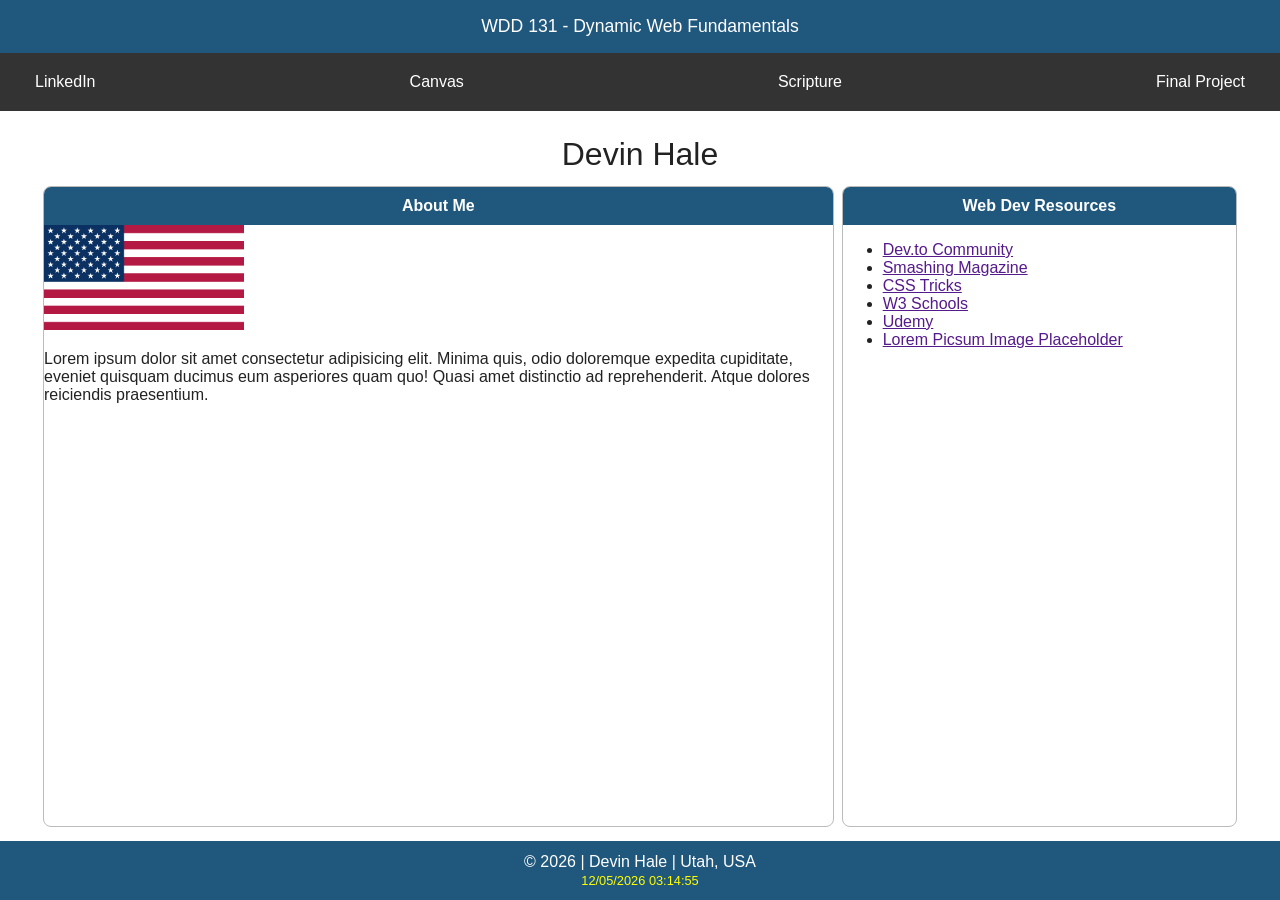
<file: index.html>
<!DOCTYPE html>
<html lang="en">

<head>
    <meta charset="UTF-8">
    <meta name="viewport" content="width=device-width, initial-scale=1.0">
    <meta name="Description" content="Index page to be used for various assignments throughout the WDD 131 course.">
    <meta name="author" content="Devin Hale">
    <link rel="stylesheet" href="styles/base.css">
    <title>WDD 131 - Dynamic Web Fundamentals - Devin Hale</title>
    <script src="scripts/getdates.js" defer></script>
</head>

<body>
    <header>
        <span id="course-title">WDD 131 - Dynamic Web Fundamentals</span>
        <nav>
            <ul>
                <li><a href="https://www.linkedin.com">LinkedIn</a></li>
                <li><a href="https://byupw.instructure.com/">Canvas</a></li>
                <li><a
                        href="https://www.churchofjesuschrist.org/study/scriptures/dc-testament/dc/121?lang=eng&id=p7-p8#p7">Scripture</a>
                </li>
                <li><a href="#">Final Project</a></li>
            </ul>
        </nav>
    </header>
    <main>
        <h1>Devin Hale</h1>
        <section class="card">
            <header>About Me</header>
            <img src="images/united-states-flag.jpg" alt="Flag of United States">
            <p>Lorem ipsum dolor sit amet consectetur adipisicing elit. Minima quis, odio doloremque expedita
                cupiditate, eveniet quisquam ducimus eum asperiores quam quo! Quasi amet distinctio ad reprehenderit.
                Atque dolores reiciendis praesentium.</p>
        </section>
        <section class="card">
            <header>Web Dev Resources</header>
            <ul>
                <li><a href="">Dev.to Community</a></li>
                <li><a href="">Smashing Magazine</a></li>
                <li><a href="">CSS Tricks</a></li>
                <li><a href="">W3 Schools</a></li>
                <li><a href="">Udemy</a></li>
                <li><a href="">Lorem Picsum Image Placeholder</a></li>
            </ul>
        </section>
    </main>
    <footer>
        <p>&copy; <span id="currentyear"></span> | Devin Hale | Utah, USA</p>
        <p id="lastModified"></p>
    </footer>
</body>

</html>
</file>
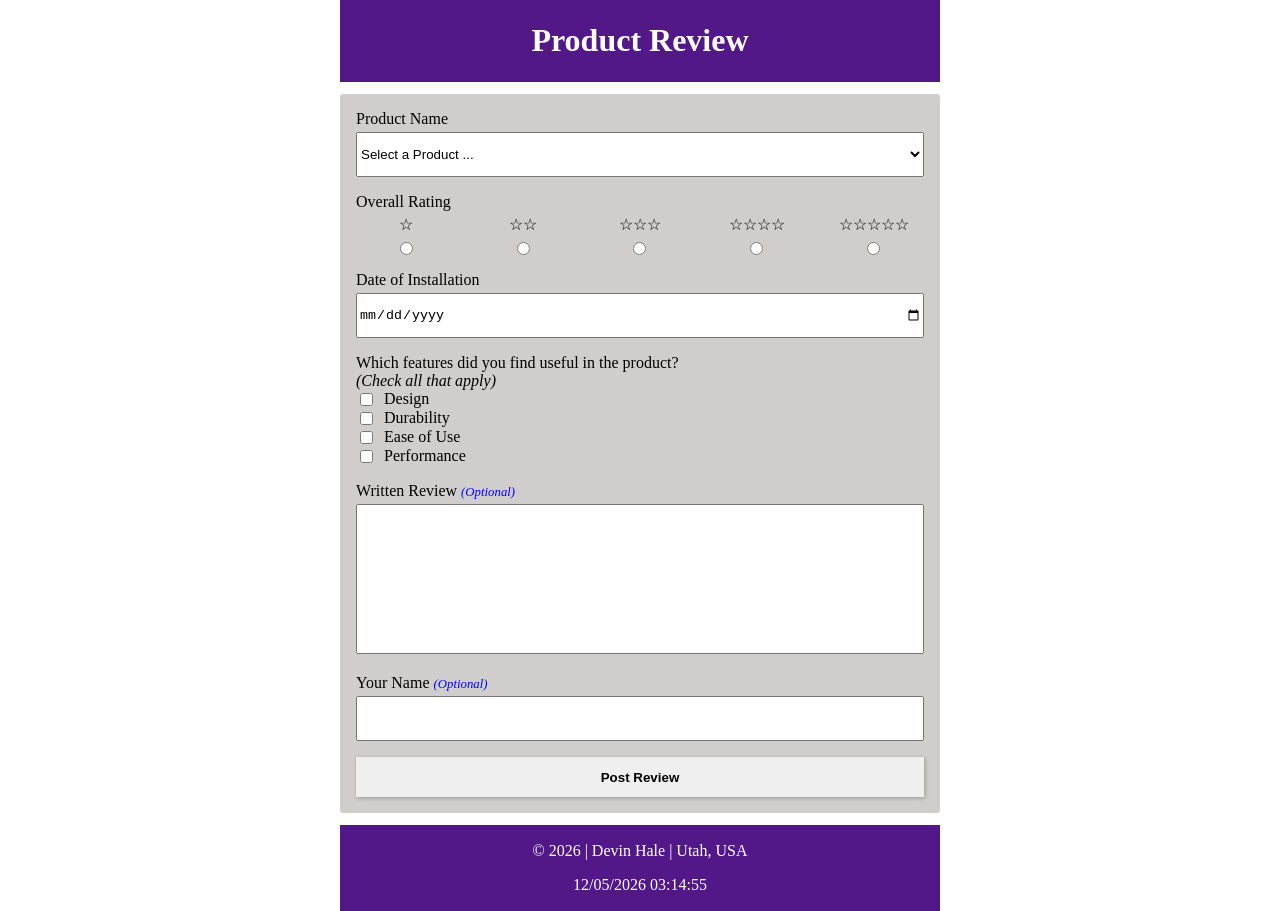
<file: form.html>
<!DOCTYPE html>
<html lang="en">
<head>
    <meta charset="UTF-8">
    <meta name="viewport" content="width=device-width, initial-scale=1.0">
    <title>Product Review Form</title>
    <meta name="description" content="Simple webpage exploring forms, submitting results, and counting how many times a page loads">
    <meta name="author" content="Devin Hale">
    <script src="scripts/form.js" defer></script>
    <link rel="stylesheet" href="styles/form.css">
</head>
<body>
    <header>
        <h1>Product Review</h1>
    </header>
    <main>
        <form action="review.html" method="get" class="pr1">
            <div>
                <label for="productName">Product Name</label>
                <select name="productName" id="productName" required>
                    <option value="" disabled selected>Select a Product ...</option>
                </select>
            </div>

            <div id="overall-rating">
                <span>Overall Rating</span>
                <input type="radio" name="rating" value="1Star" id="rating-1" required>
                <label for="rating-1">&star;</label>
                
                <input type="radio" name="rating" value="2Star" id="rating-2" required>
                <label for="rating-2">&star;&star;</label>
                
                <input type="radio" name="rating" value="3Star" id="rating-3" required>
                <label for="rating-3">&star;&star;&star;</label>
                
                <input type="radio" name="rating" value="4Star" id="rating-4" required>
                <label for="rating-4">&star;&star;&star;&star;</label>
                
                <input type="radio" name="rating" value="5Star" id="rating-5" required>
                <label for="rating-5">&star;&star;&star;&star;&star;</label>
            </div>

            <div>
                <label for="complete-date">Date of Installation</label>
                <input type="date" name="complete-date" id="complete-date" required>
            </div>

            <div id="features">
                Which features did you find useful in the product?<br>
                <span class="italics">(Check all that apply)</span>
            
                <div>
                    <input type="checkbox" id="design" name="design" value="yes">
                    <label for="design">Design</label>
                </div>
            
                <div>
                    <input type="checkbox" id="durability" name="durability" value="yes">
                    <label for="durability">Durability</label>
                </div>
            
                <div>
                    <input type="checkbox" id="ease-of-use" name="ease-of-use" value="yes">
                    <label for="ease-of-use">Ease of Use</label>
                </div>
            
                <div>
                    <input type="checkbox" id="performance" name="performance" value="yes">
                    <label for="performance">Performance</label>
                </div>
            </div>
            
            <div>
                <label for="review">Written Review <span class="optional">(Optional)</span></label>
                <textarea name="review" id="review"></textarea>
            </div>

            <div>
                <label for="userName">Your Name <span class="optional">(Optional)</span></label>
                <input type="text" name="userName" id="userName">
            </div>

            <input type="submit" value="Post Review">
        </form>
    </main>
    <footer>
        <p>&copy; <span id="currentyear"></span> | Devin Hale | Utah, USA</p>
        <p id="lastModified"></p>
    </footer>
</body>
</html>
</file>
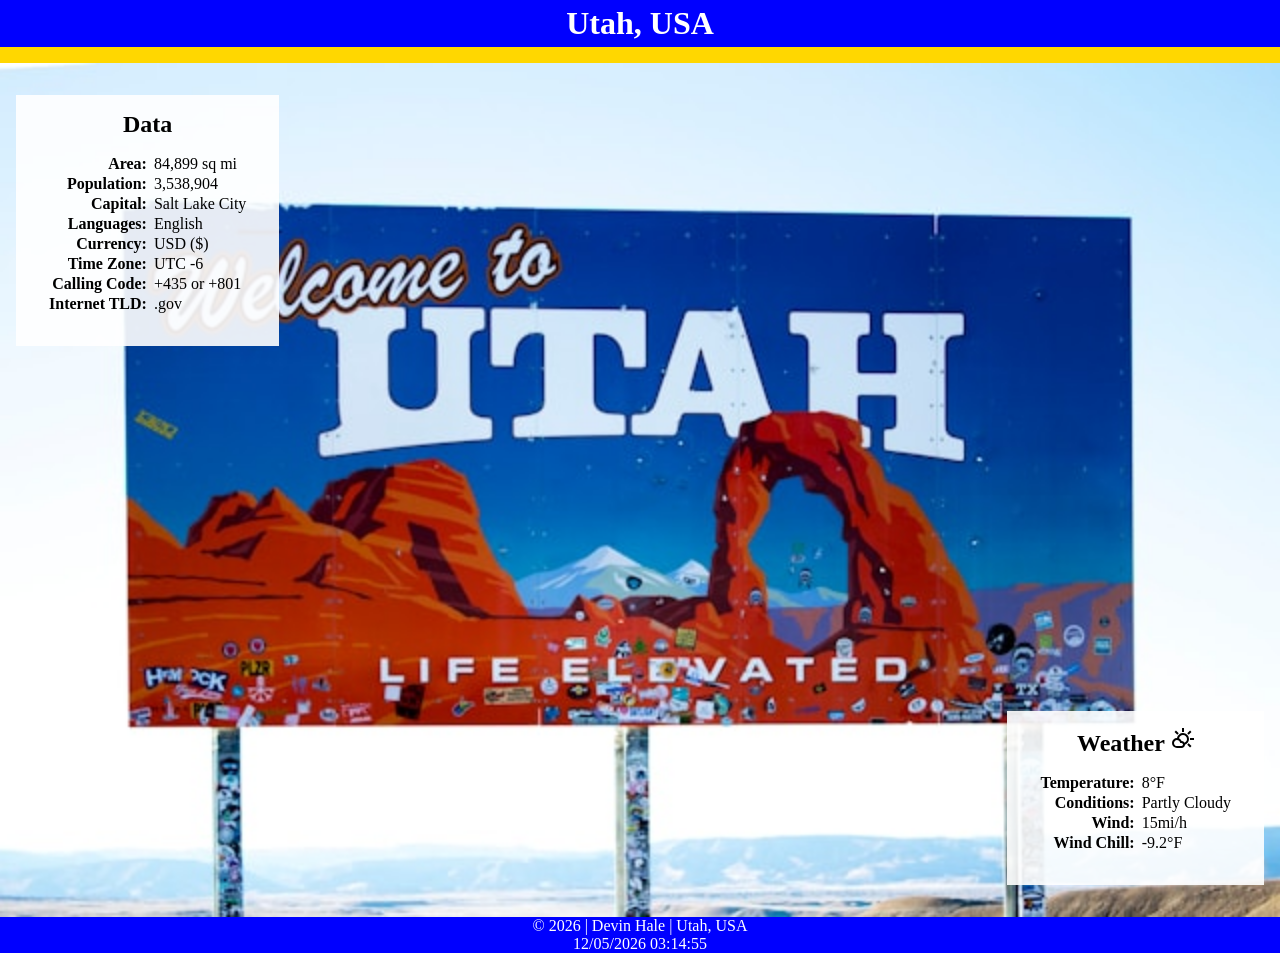
<file: place.html>
<!DOCTYPE html>
<html lang="en">
<head>
    <meta charset="UTF-8">
    <meta name="viewport" content="width=device-width, initial-scale=1.0">
    <title>Week 3 Project | Country Page</title>
    <meta name="author" content="Devin Hale">
    <meta name="description" content="Webpage talking about my favorite USA state, Utah! Some info about Utah, including population, area, and the 'current' weather.">
    <link rel="stylesheet" href="styles/place.css">
    <script src="scripts/place.js" defer></script>
</head>
<body>
    <header>
        <h1>Utah, USA</h1>
    </header>
    <main>
        <div class="hero-image">
            <picture>
                <source media="(min-width:600px)" srcset="images/welcome-utah.webp">
                <img src="images/utah-arch.webp" alt="welcome to utah sign">
            </picture>
        </div>
        <div id="data">
            <h2>Data</h2>
            <table>
                <tr>
                    <td class="table-head">Area: </td>
                    <td>84,899 sq mi</td>
                </tr>
                <tr>
                    <td class="table-head">Population: </td>
                    <td>3,538,904</td>
                </tr>
                <tr>
                    <td class="table-head">Capital: </td>
                    <td>Salt Lake City</td>
                </tr>
                <tr>
                    <td class="table-head">Languages: </td>
                    <td>English</td>
                </tr>
                <tr>
                    <td class="table-head">Currency: </td>
                    <td>USD ($)</td>
                </tr>
                <tr>
                    <td class="table-head">Time Zone: </td>
                    <td>UTC -6</td>
                </tr>
                <tr>
                    <td class="table-head">Calling Code: </td>
                    <td>+435 or +801</td>
                </tr>
                <tr>
                    <td class="table-head">Internet TLD: </td>
                    <td>.gov</td>
                </tr>
            </table>
        </div>
        <div id="weather">
            <h2>Weather </h2>
            <table>
                <tr>
                    <td class="table-head">Temperature: </td>
                    <td><span id="temperature"></span>&deg;F</td>
                </tr>
                <tr>
                    <td class="table-head">Conditions: </td>
                    <td>Partly Cloudy</td>
                </tr>
                <tr>
                    <td class="table-head">Wind: </td>
                    <td><span id="windSpeed"></span>mi/h</td>
                </tr>
                <tr>
                    <td class="table-head">Wind Chill: </td>
                    <td><span id="windChill"></span></td>
                </tr>
            </table>
        </div>
    </main>
    <footer>
        <p>&copy; <span id="currentyear"></span> | Devin Hale | Utah, USA</p>
        <p id="lastModified"></p>
    </footer>
</body>
</html>
</file>
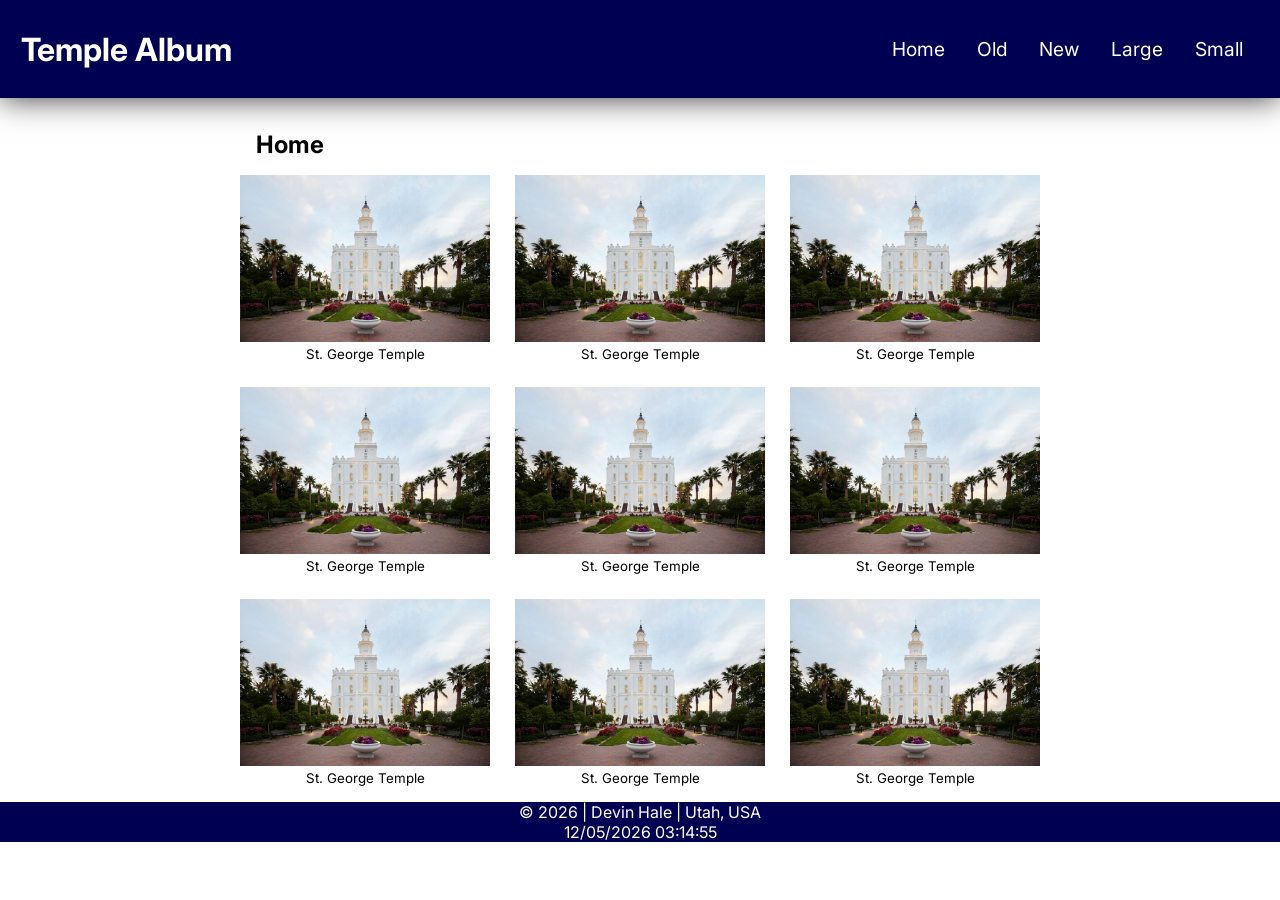
<file: temples.html>
<!DOCTYPE html>
<html lang="en">
<head>
    <meta charset="UTF-8">
    <meta name="viewport" content="width=device-width, initial-scale=1.0">
    <meta name="description" content="Week02 Assignment - Temple Picture Album | Display of temple pictures">
    <meta name="author" content="Devin Hale">
    <title>Temple Album | WDD 131 - Week 2</title>
    <link rel="stylesheet" href="styles/temples.css">
    <link rel="stylesheet" href="styles/temples-large.css">
    <script src="scripts/temples.js" defer></script>
    <link rel="preconnect" href="https://fonts.googleapis.com">
    <link rel="preconnect" href="https://fonts.gstatic.com" crossorigin>
    <link
        href="https://fonts.googleapis.com/css2?family=Inter:ital,opsz,wght@0,14..32,100..900;1,14..32,100..900&family=Roboto:ital,wght@0,100..900;1,100..900&display=swap"
        rel="stylesheet">
</head>
<body>
    <header>
        <h1>Temple Album</h1>

        <button id="menuButton" aria-label="Open navigation menu">☰</button>
        <nav id="navigation">
            <ul>
                <li><a href="#">Home</a></li>
                <li><a href="#">Old</a></li>
                <li><a href="#">New</a></li>
                <li><a href="#">Large</a></li>
                <li><a href="#">Small</a></li>
            </ul>
        </nav>
    </header>
    <main>
        <h2>Home</h2>
        <div class="container">
            <figure>
                <img src="images/st-george-temple.jpeg" alt="Saint George Church of Jesus Christ of Latter-Day Saints Temple">
                <figcaption>St. George Temple</figcaption>
            </figure>
            <figure>
                <img src="images/st-george-temple.jpeg" alt="Saint George Church of Jesus Christ of Latter-Day Saints Temple">
                <figcaption>St. George Temple</figcaption>
            </figure>
            <figure>
                <img src="images/st-george-temple.jpeg" alt="Saint George Church of Jesus Christ of Latter-Day Saints Temple">
                <figcaption>St. George Temple</figcaption>
            </figure>
            <figure>
                <img src="images/st-george-temple.jpeg" alt="Saint George Church of Jesus Christ of Latter-Day Saints Temple">
                <figcaption>St. George Temple</figcaption>
            </figure>
            <figure>
                <img src="images/st-george-temple.jpeg" alt="Saint George Church of Jesus Christ of Latter-Day Saints Temple">
                <figcaption>St. George Temple</figcaption>
            </figure>
            <figure>
                <img src="images/st-george-temple.jpeg" alt="Saint George Church of Jesus Christ of Latter-Day Saints Temple">
                <figcaption>St. George Temple</figcaption>
            </figure>
            <figure>
                <img src="images/st-george-temple.jpeg" alt="Saint George Church of Jesus Christ of Latter-Day Saints Temple">
                <figcaption>St. George Temple</figcaption>
            </figure>
            <figure>
                <img src="images/st-george-temple.jpeg" alt="Saint George Church of Jesus Christ of Latter-Day Saints Temple">
                <figcaption>St. George Temple</figcaption>
            </figure>
            <figure>
                <img src="images/st-george-temple.jpeg" alt="Saint George Church of Jesus Christ of Latter-Day Saints Temple">
                <figcaption>St. George Temple</figcaption>
            </figure>
            
        </div>
    </main>
    <footer>
        <p>&copy; <span id="currentyear"></span> | Devin Hale | Utah, USA</p>
        <p id="lastModified"></p>
    </footer>
</body>
</html>
</file>
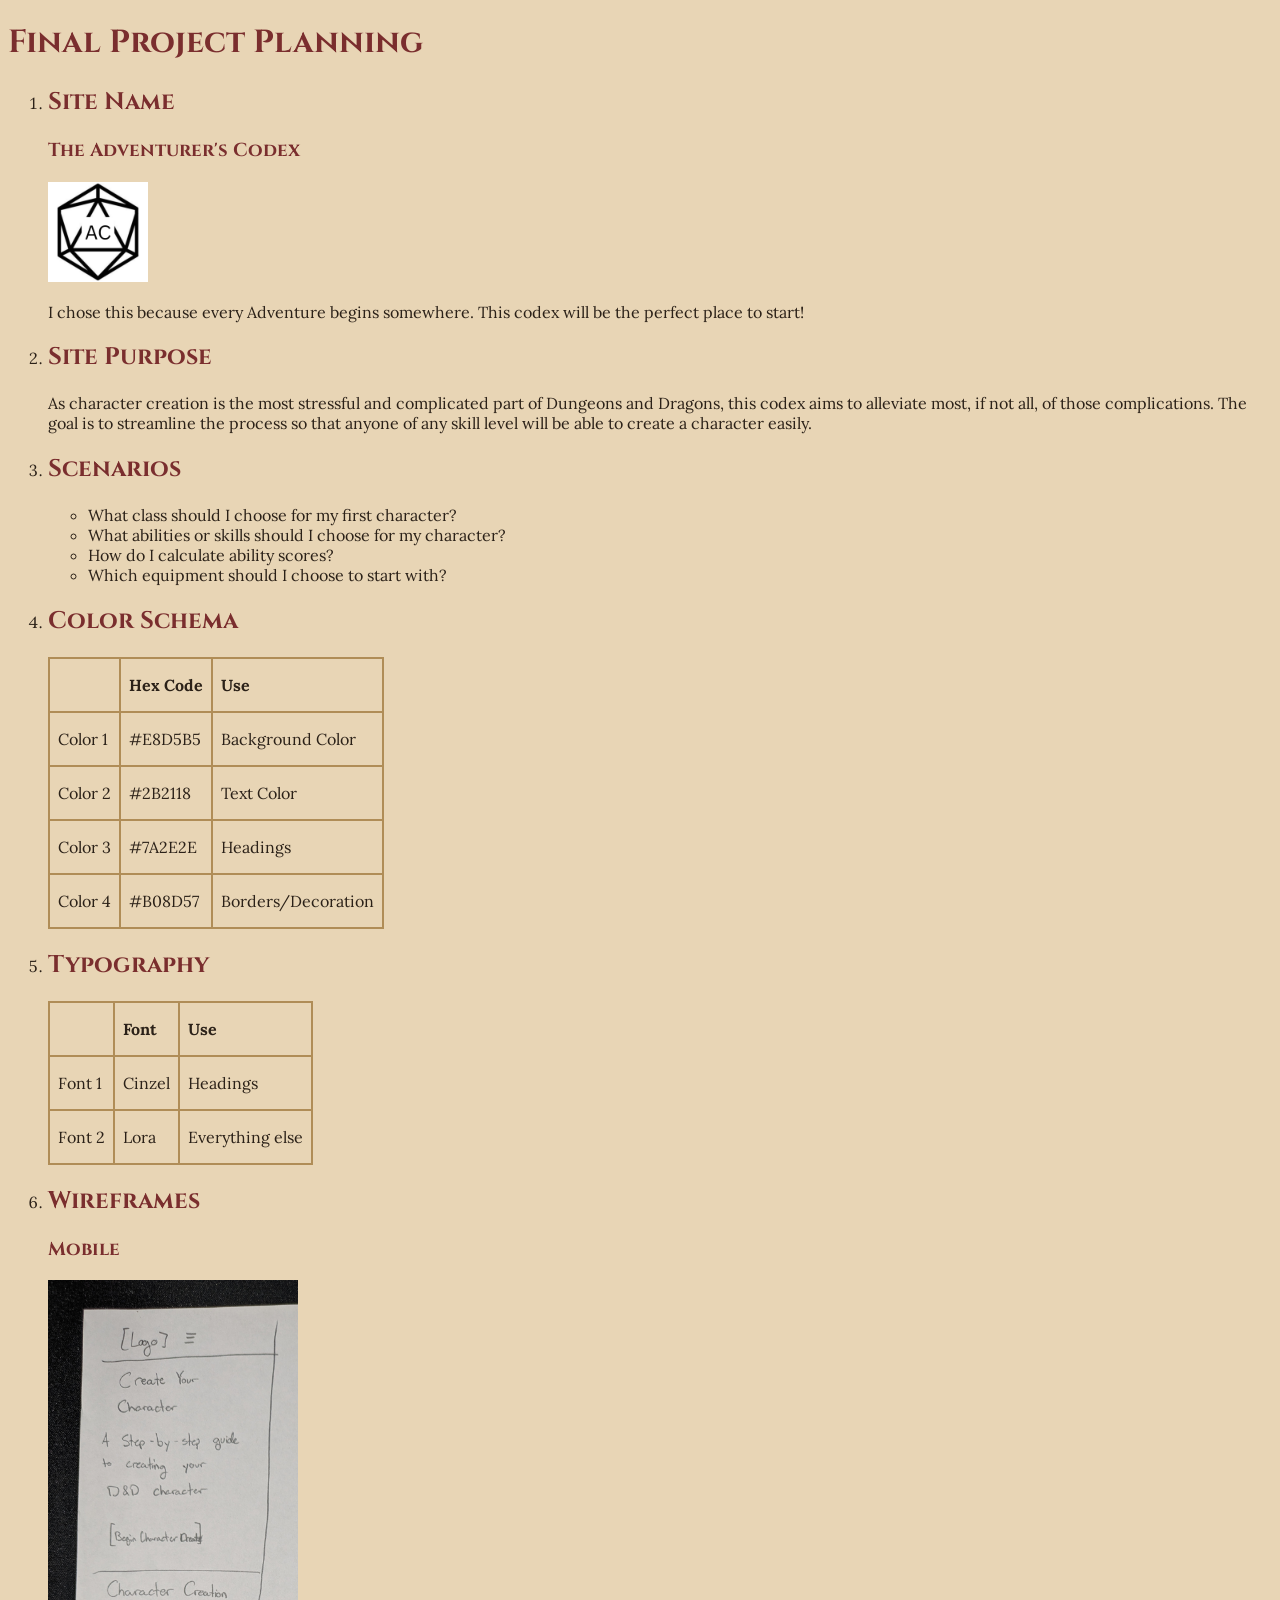
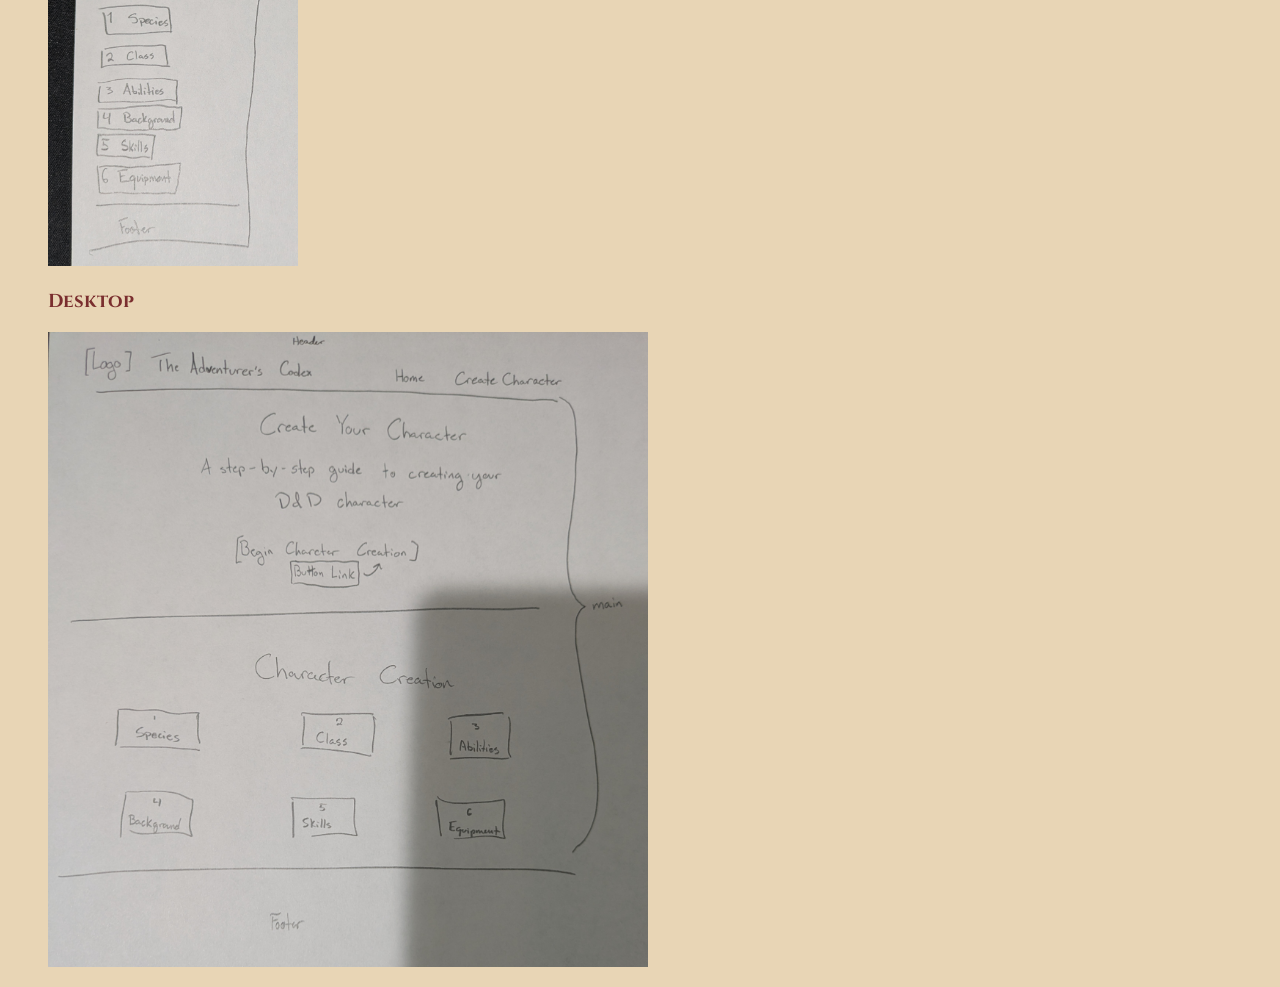
<file: project/siteplan.html>
<!DOCTYPE html>
<html lang="en">
<head>
    <meta charset="UTF-8">
    <meta name="viewport" content="width=device-width, initial-scale=1.0">
    <meta name="description" content="Project planning to be created and turned in in Week 6">
    <meta name="author" content="Devin Hale">
    <link rel="stylesheet" href="styles/siteplan.css">
    <link rel="preconnect" href="https://fonts.googleapis.com">
    <link rel="preconnect" href="https://fonts.gstatic.com" crossorigin>
    <link
        href="https://fonts.googleapis.com/css2?family=Cinzel:wght@400..900&family=Lora:ital,wght@0,400..700;1,400..700&display=swap"
        rel="stylesheet">
    <title>Main Project Planning</title>
</head>
<body>
    <h1>Final Project Planning</h1>
    <ol>
        <li>
            <h2>Site Name</h2>
            <h3>The Adventurer's Codex</h3>
            <img class="logo" 
                src="images/logo.png" 
                alt="The Adventurer's Codex Logo">
            <p>I chose this because every Adventure begins somewhere. This codex will be the perfect place to start!</p>
        </li>

        <li>
            <h2>Site Purpose</h2>
            <p>As character creation is the most stressful and complicated part of Dungeons and Dragons, this codex aims to alleviate most, if not all, of those complications.
                The goal is to streamline the process so that anyone of any skill level will be able to create a character easily.</p>
        </li>

        <li>
            <h2>Scenarios</h2>
            <ul>
                <li>What class should I choose for my first character?</li>
                <li>What abilities or skills should I choose for my character?</li>
                <li>How do I calculate ability scores?</li>
                <li>Which equipment should I choose to start with?</li>
            </ul>
        </li>

        <li>
            <h2>Color Schema</h2>

            <table>
                <thead>
                    <tr>
                        <th></th>
                        <th>Hex Code</th>
                        <th>Use</th>
                    </tr>
                </thead>
                <tbody>
                    <tr>
                        <td>Color 1</td>
                        <td>#E8D5B5</td>
                        <td>Background Color</td>
                    </tr>
                    <tr>
                        <td>Color 2</td>
                        <td>#2B2118</td>
                        <td>Text Color</td>
                    </tr>
                    <tr>
                        <td>Color 3</td>
                        <td>#7A2E2E</td>
                        <td>Headings</td>
                    </tr>
                    <tr>
                        <td>Color 4</td>
                        <td>#B08D57</td>
                        <td>Borders/Decoration</td>
                    </tr>
                </tbody>
            </table>
        </li>

        <li>
            <h2>Typography</h2>
            <table>
                <thead>
                    <tr>
                        <th></th>
                        <th>Font</th>
                        <th>Use</th>
                    </tr>
                </thead>
                <tbody>
                    <tr>
                        <td>Font 1</td>
                        <td>Cinzel</td>
                        <td>Headings</td>
                    </tr>
                    <tr>
                        <td>Font 2</td>
                        <td>Lora</td>
                        <td>Everything else</td>
                    </tr>
                </tbody>
            </table>
        </li>

        <li>
            <h2>Wireframes</h2>
        
            <h3>Mobile</h3>
            <img id="mobile-wireframe" src="images/wireframe-mobile.jpg" alt="Wireframe for mobile devices">
        
            <h3>Desktop</h3>
            <img id="desktop-wireframe" src="images/wireframe-desktop.jpg" alt="Wireframe for desktop devices">
        </li>
    </ol>
</body>
</html>
</file>
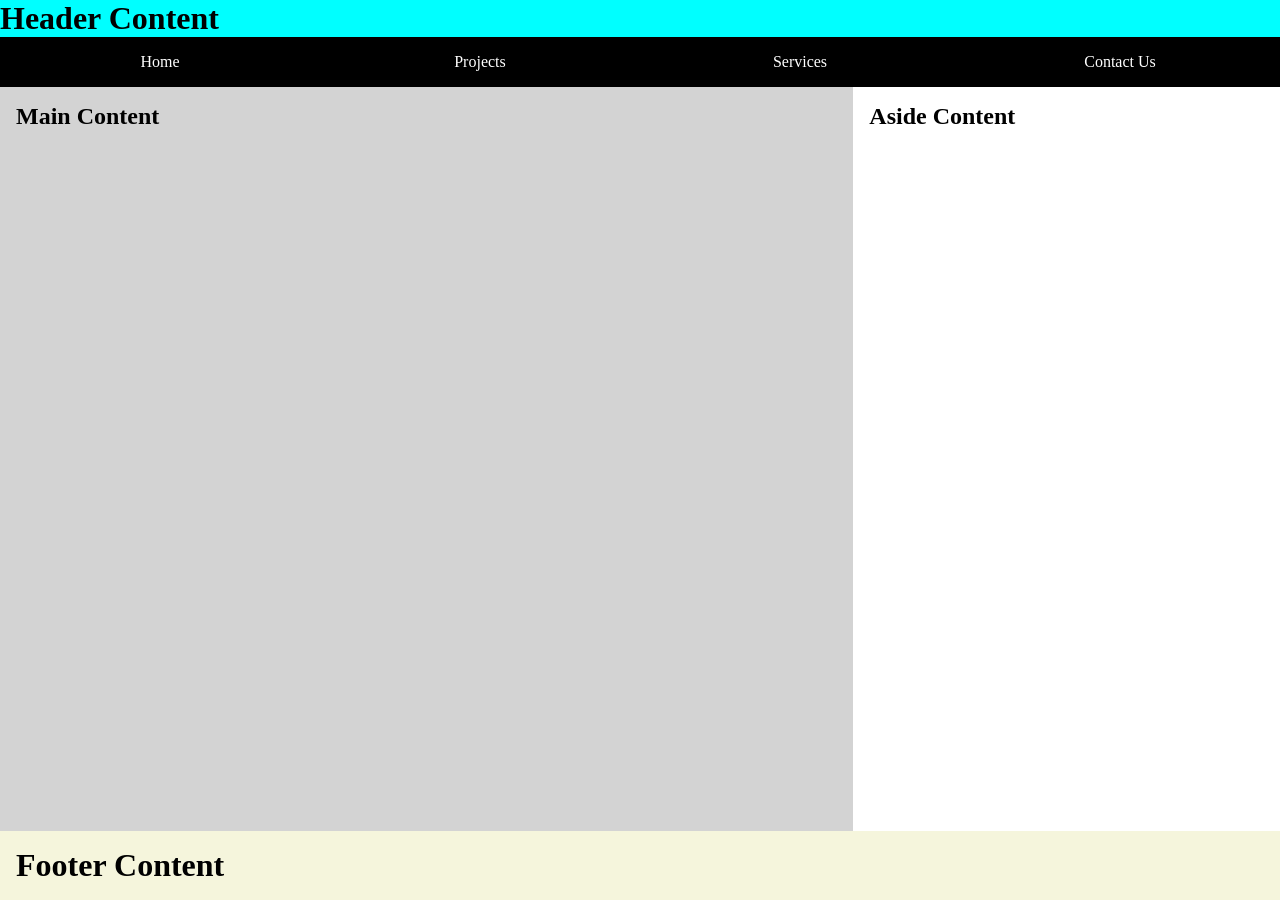
<file: week01/basic-layout.html>
<!DOCTYPE html>
<html lang="en">

<head>
    <meta charset="UTF-8">
    <meta name="viewport" content="width=device-width, initial-scale=1.0">
    <link rel="stylesheet" href="styles/layout.css">
    <title>Devin Hale | WDD 131</title>
</head>

<body>
    <header>
        <h1>Header Content</h1>
        <nav>
            <ul class="navigation">
                <li><a href="#" title="Home">Home</a></li>
                <li><a href="#" title="Projects">Projects</a></li>
                <li><a href="#" title="Services">Services</a></li>
                <li><a href="#" title="Contact Us">Contact Us</a></li>
            </ul>
        </nav>
    </header>
    <main>
        <section>
            <h2 class="main">Main Content</h2>
        </section>
        <aside>
            <h2 class="aside">Aside Content</h2>
        </aside>
    </main>
    <footer>
        <h1>Footer Content</h1>
    </footer>

</body>

</html>
</file>
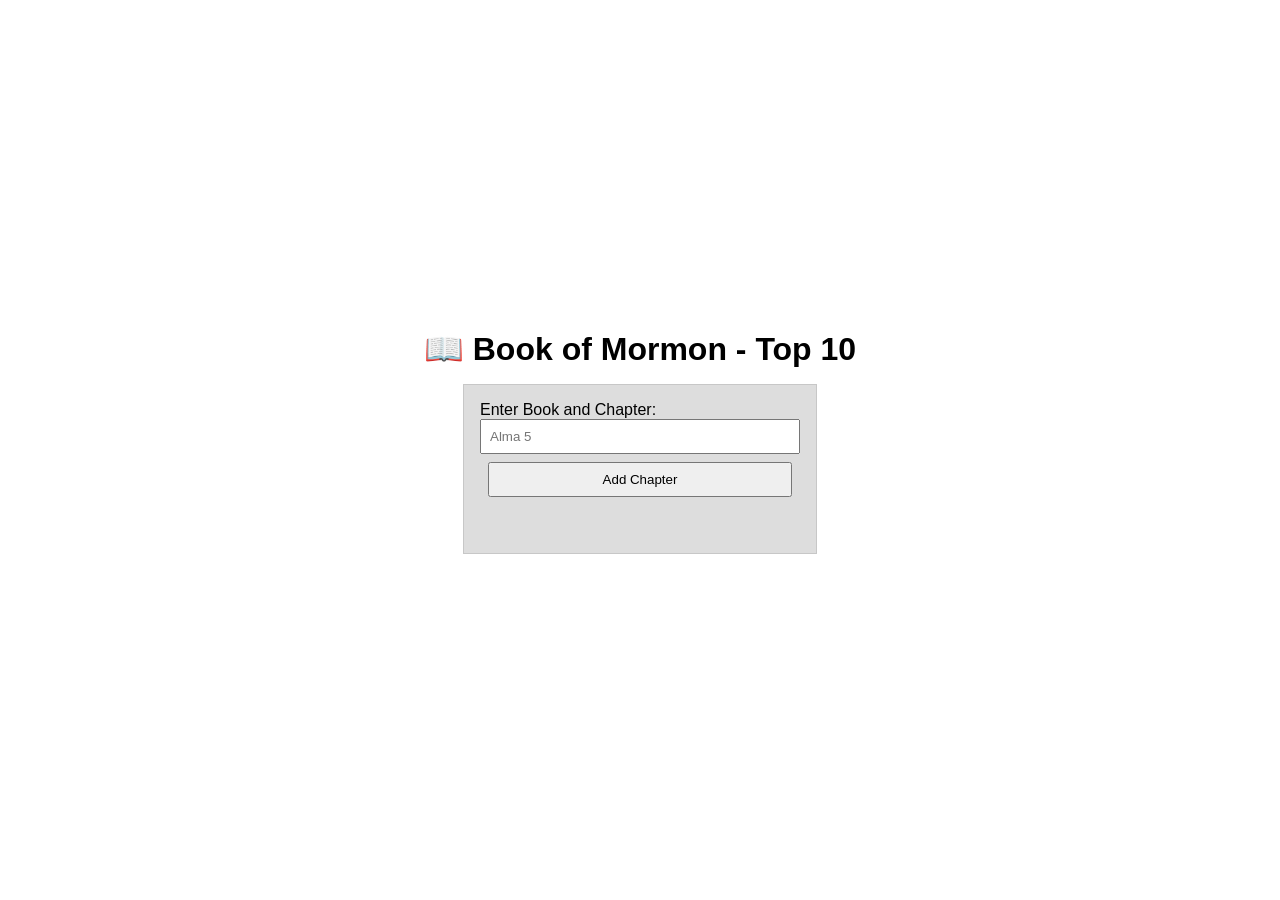
<file: week02/bom.html>
<!DOCTYPE html>
<html lang="en">
<head>
    <meta charset="UTF-8">
    <meta name="viewport" content="width=device-width, initial-scale=1.0">
    <title>Document</title>
    <link rel="stylesheet" href="styles/bom.css">
    <script src="scripts/bom.js" defer></script>
</head>
<body>
    <h1>📖 Book of Mormon - Top 10</h1>
    <main>
        <label for="favchap">Enter Book and Chapter: </label>
        <input type="text" id="favchap" placeholder="Alma 5">
        <button type="submit">Add Chapter</button>
        <ul id="list"></ul>
    </main>
</body>
</html>
</file>
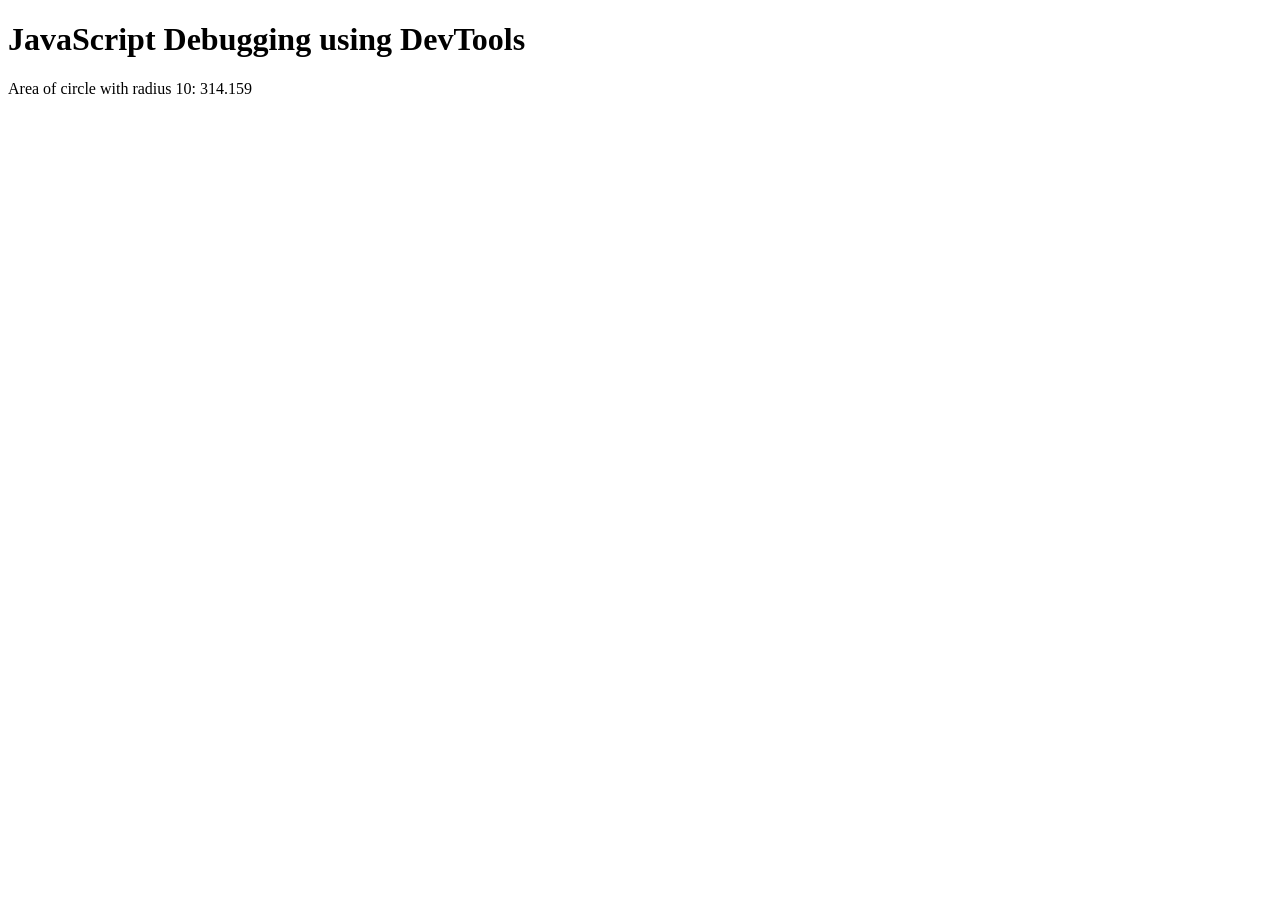
<file: week02/debugging.html>
<!DOCTYPE html>
<html lang="en">
<head>
    <meta charset="UTF-8">
    <meta name="viewport" content="width=device-width, initial-scale=1.0">
    <title>Document</title>
    <script src="scripts/debugging.js" defer></script>
</head>
<body>
    <h1>JavaScript Debugging using DevTools</h1>
    <p>Area of circle with radius <span id="radius"></span>: <span id="area"></span></p>
</body>
</html>
</file>
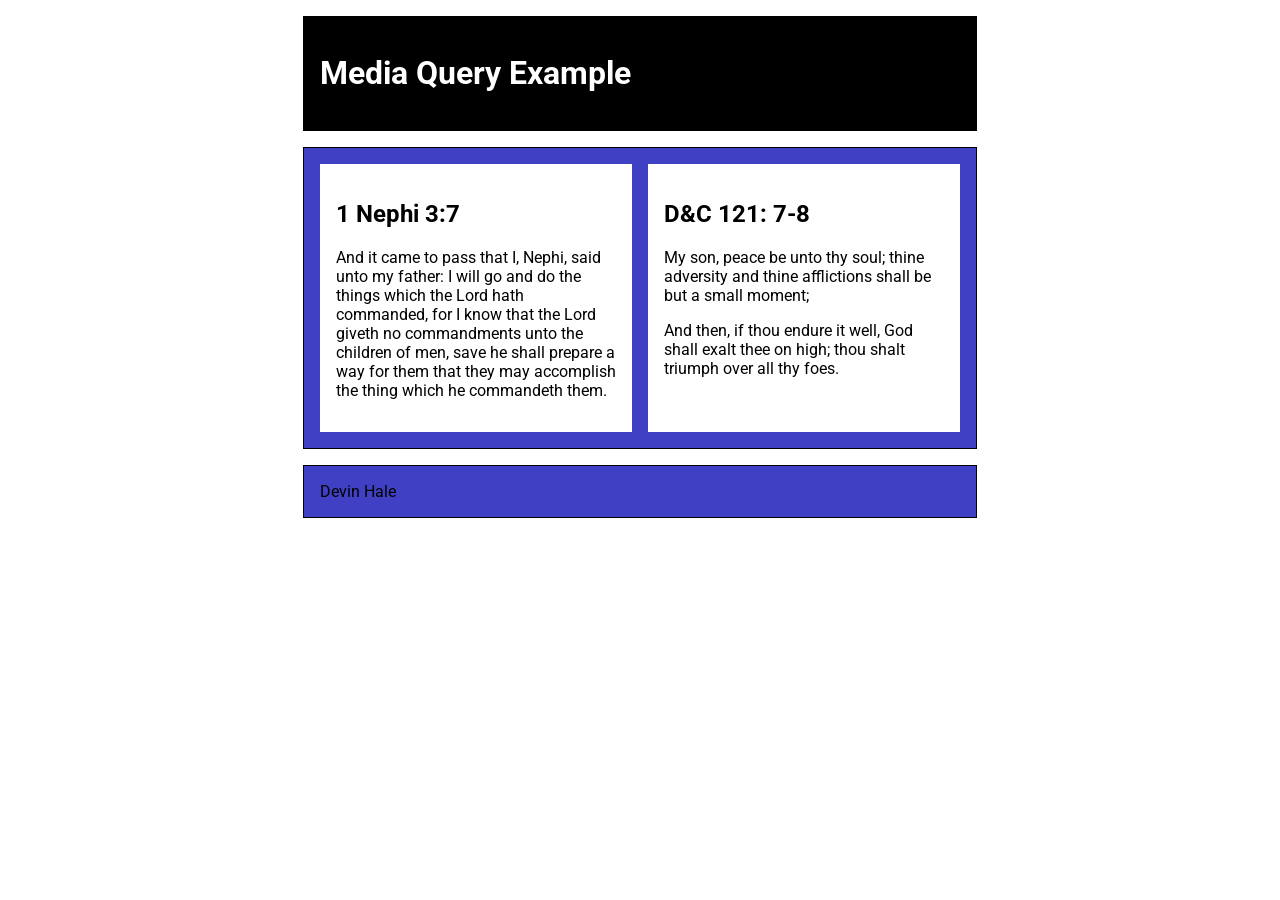
<file: week02/media-query.html>
<!DOCTYPE html>
<html lang="en">
<head>
    <meta charset="UTF-8">
    <meta name="viewport" content="width=device-width, initial-scale=1.0">
    <title>WDD 131 - Media Query Example</title>
    <meta name="description" content="Media query learning activity example page.">
    <meta name="author" content="Devin Hale">
    <link rel="stylesheet" href="styles/media-query.css">
    <link rel="stylesheet" href="styles/media-query-large.css">
    <link rel="preconnect" href="https://fonts.googleapis.com">
    <link rel="preconnect" href="https://fonts.gstatic.com" crossorigin>
    <link href="https://fonts.googleapis.com/css2?family=Roboto:ital,wght@0,100..900;1,100..900&display=swap"
        rel="stylesheet">
</head>
<body>
    <header>
        <h1>Media Query Example</h1>
    </header>
    <main>
        <section>
            <h2>1 Nephi 3:7</h2>
            <p>And it came to pass that I, Nephi, said unto my father: I will go and do the things which the Lord hath commanded, for
            I know that the Lord giveth no commandments unto the children of men, save he shall prepare a way for them that they may
            accomplish the thing which he commandeth them.</p>
        </section>
        <section>
            <h2>D&C 121: 7-8</h2>
            <p>My son, peace be unto thy soul; thine adversity and thine afflictions shall be but a small moment;</p>
            <p>And then, if thou endure it well, God shall exalt thee on high; thou shalt triumph over all thy foes.</p>
        </section>
    </main>
    <footer>
        Devin Hale
    </footer>
</body>
</html>
</file>
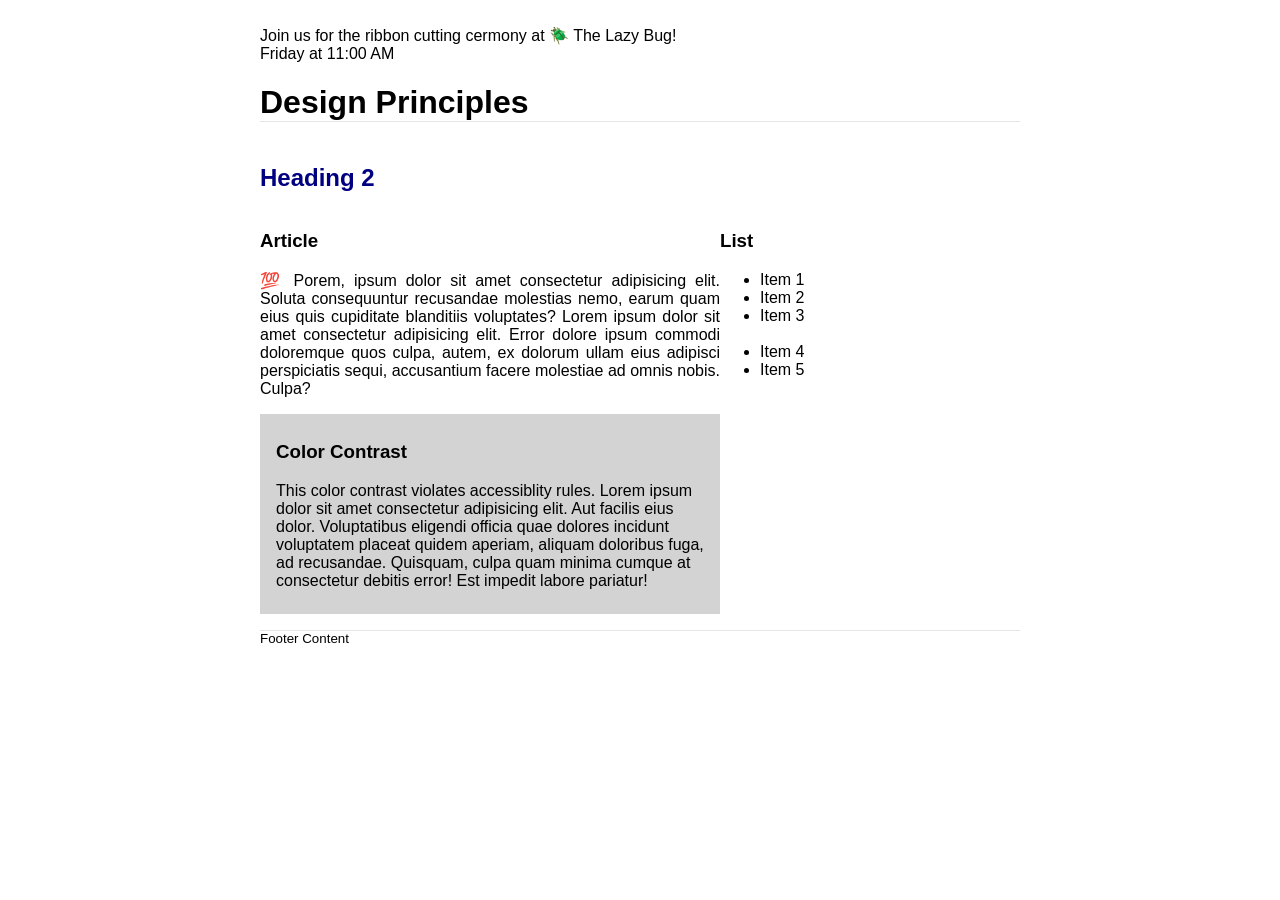
<file: week03/design.html>
<!DOCTYPE html>
<html lang="en">
<head>
    <meta charset="UTF-8">
    <meta name="viewport" content="width=device-width, initial-scale=1.0">
    <title>Document</title>
    <link rel="stylesheet" href="styles/design.css">
</head>
<body>
    <header>
        <div class="banner"><br>Join us for the ribbon cutting cermony at 🪲 The Lazy
            Bug!<br>Friday at 11:00 AM</div>
        <h1>Design Principles</h1>
    </header>
    <main>
        <h2>Heading 2</h2>
        <section>
            <h3>Article</h3>
            <article>
                <p>💯 Porem, ipsum dolor sit amet consectetur adipisicing elit. Soluta consequuntur recusandae molestias
                    nemo, earum quam eius quis cupiditate blanditiis voluptates? Lorem ipsum dolor sit amet consectetur
                    adipisicing elit. Error dolore ipsum commodi doloremque quos culpa, autem, ex dolorum ullam eius
                    adipisci perspiciatis sequi, accusantium facere molestiae ad omnis nobis. Culpa?</p>
            </article>
        </section>
        <section>
            <h3>List</h3>
            <ul>
                <li>Item 1</li>
                <li>Item 2</li>
                <li>Item 3<br><br></li>
                <li>Item 4</li>
                <li>Item 5</li>
            </ul>
        </section>
        <div class="callout">
            <h3>Color Contrast</h3>
            <p>This color contrast violates accessiblity rules. Lorem ipsum dolor sit amet consectetur adipisicing elit. Aut
                facilis eius dolor. Voluptatibus eligendi officia quae dolores incidunt voluptatem placeat quidem aperiam,
                aliquam doloribus fuga, ad recusandae. Quisquam, culpa quam minima cumque at consectetur debitis error! Est
                impedit labore pariatur!</p>
        </div>
    </main>
    <footer>
        Footer Content
    </footer>
</body>
</html>
</file>
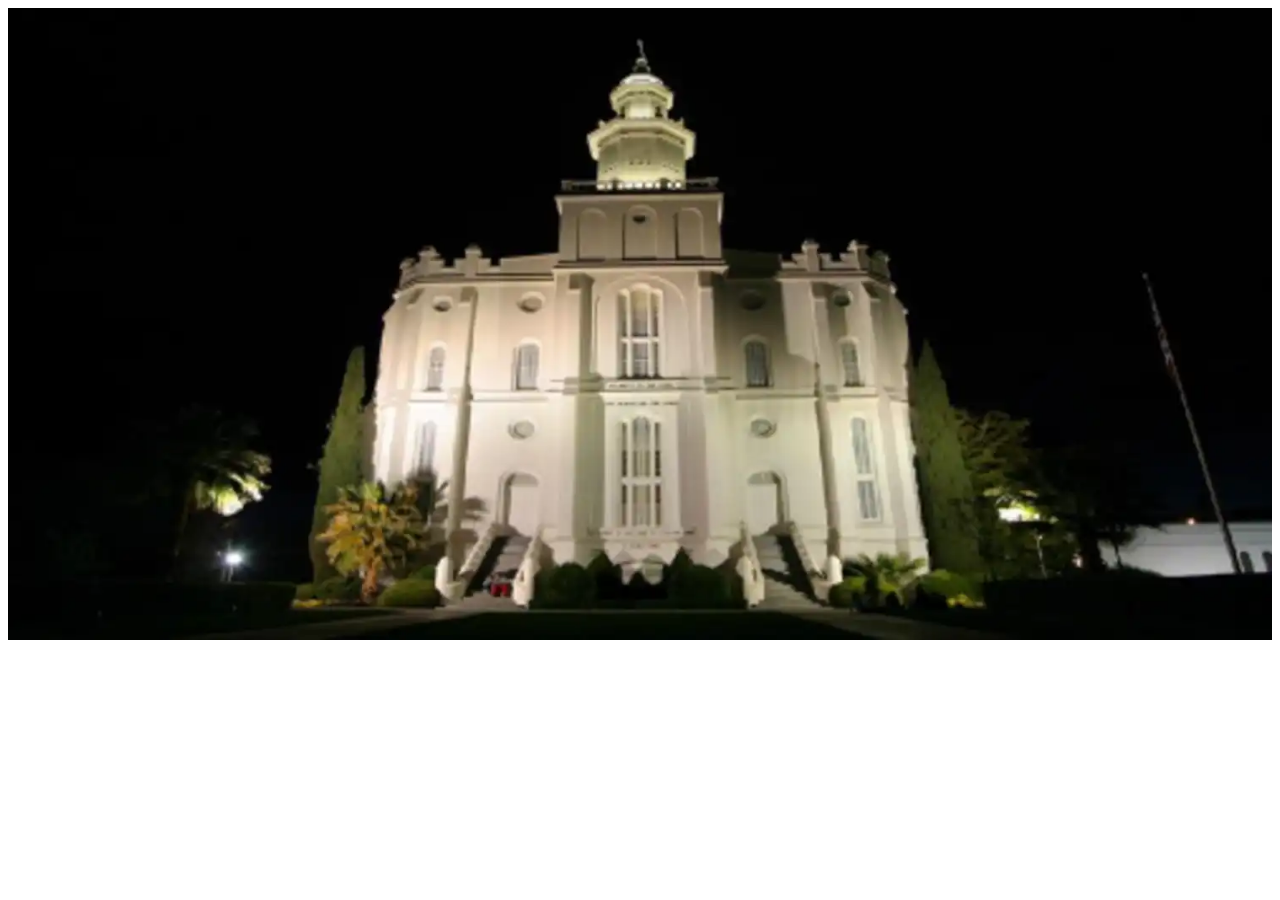
<file: week03/responsive-images.html>
<!DOCTYPE html>
<html lang="en">
<head>
    <meta charset="UTF-8">
    <meta name="viewport" content="width=device-width, initial-scale=1.0">
    <title>W03 Learning Activity | Responsive Images</title>
    <meta name="author" content="Devin Hale">
    <link rel="stylesheet" href="styles/responsive-images.css">
</head>
<body>
    <main>
        <div class="hero">
            <picture>
                <source media="(min-width: 1000px)" srcset="images/hero-large.webp">
                <source media="(min-width: 500px)" srcset="images/hero-medium.webp">
                <img src="images/hero-small.webp" alt="St. George Utah temple hero image" width="500" height="250">
            </picture>
        </div>
    </main>
</body>
</html>
</file>
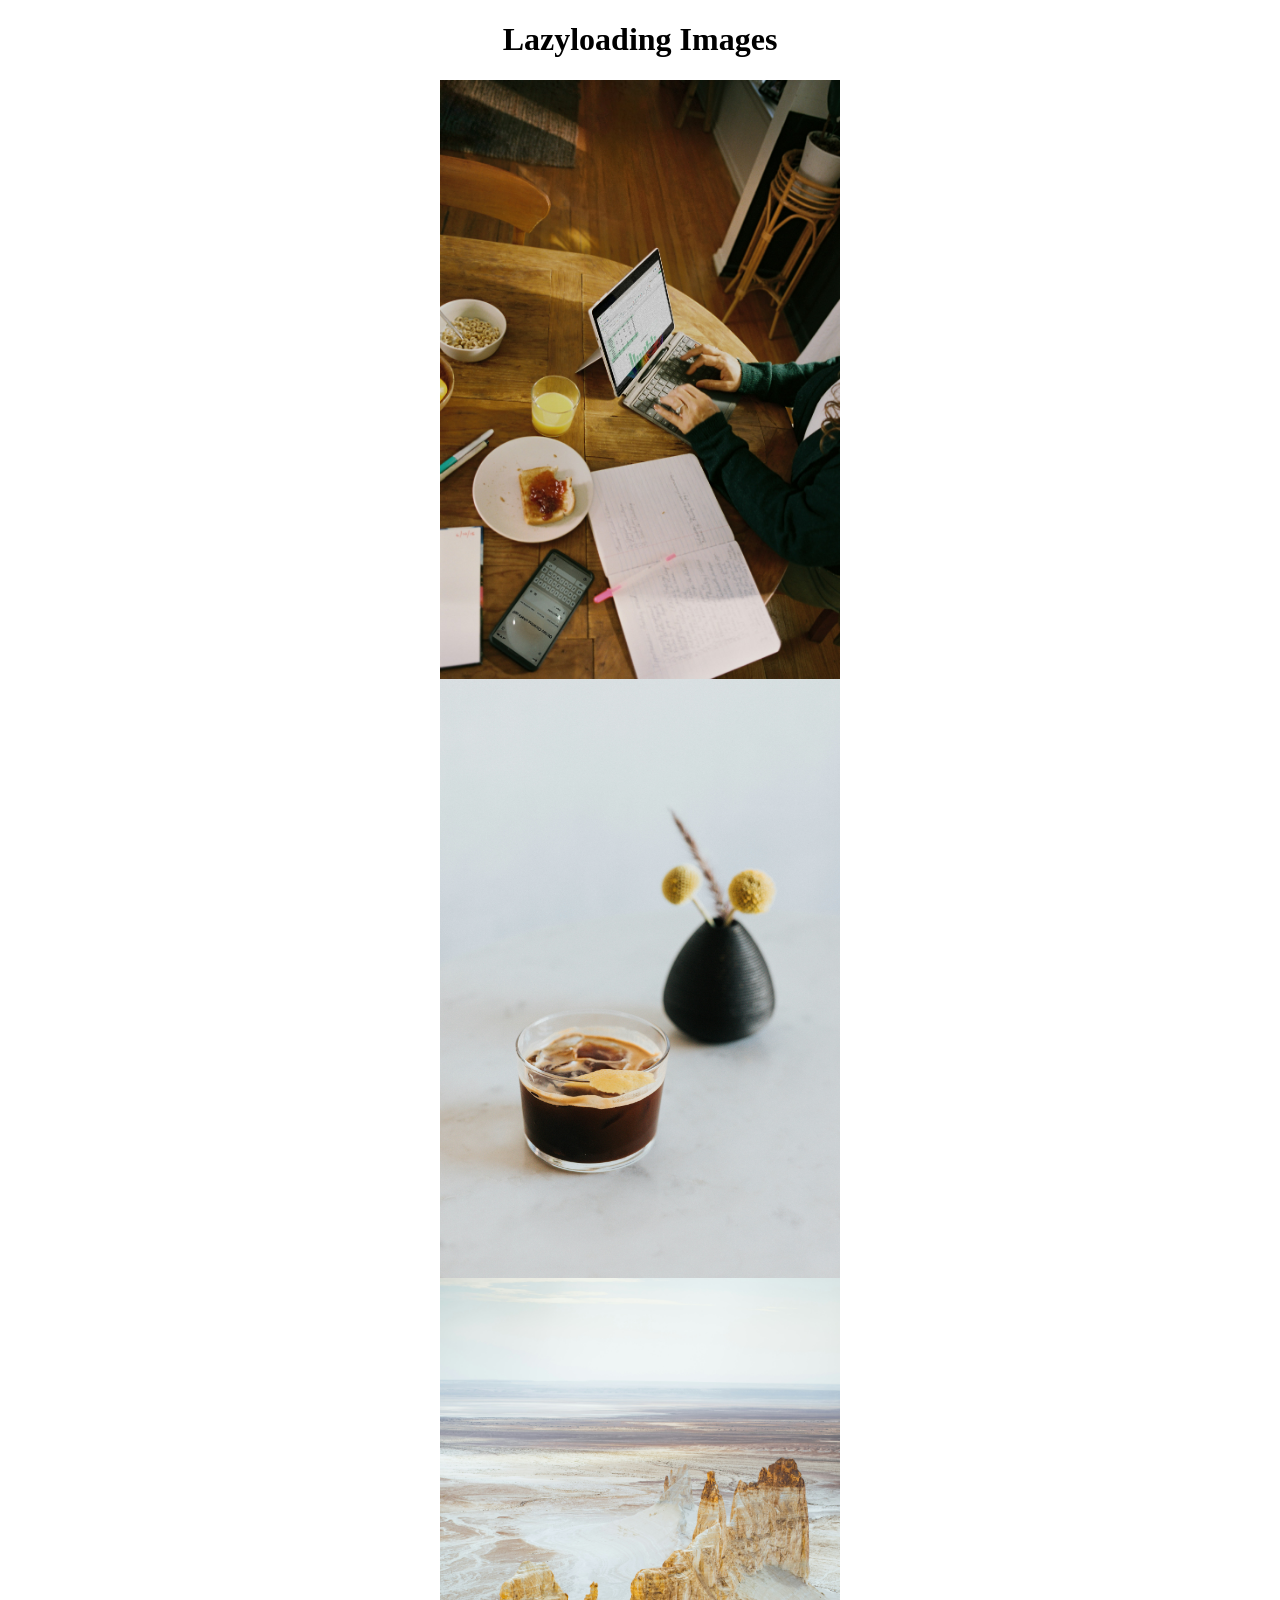
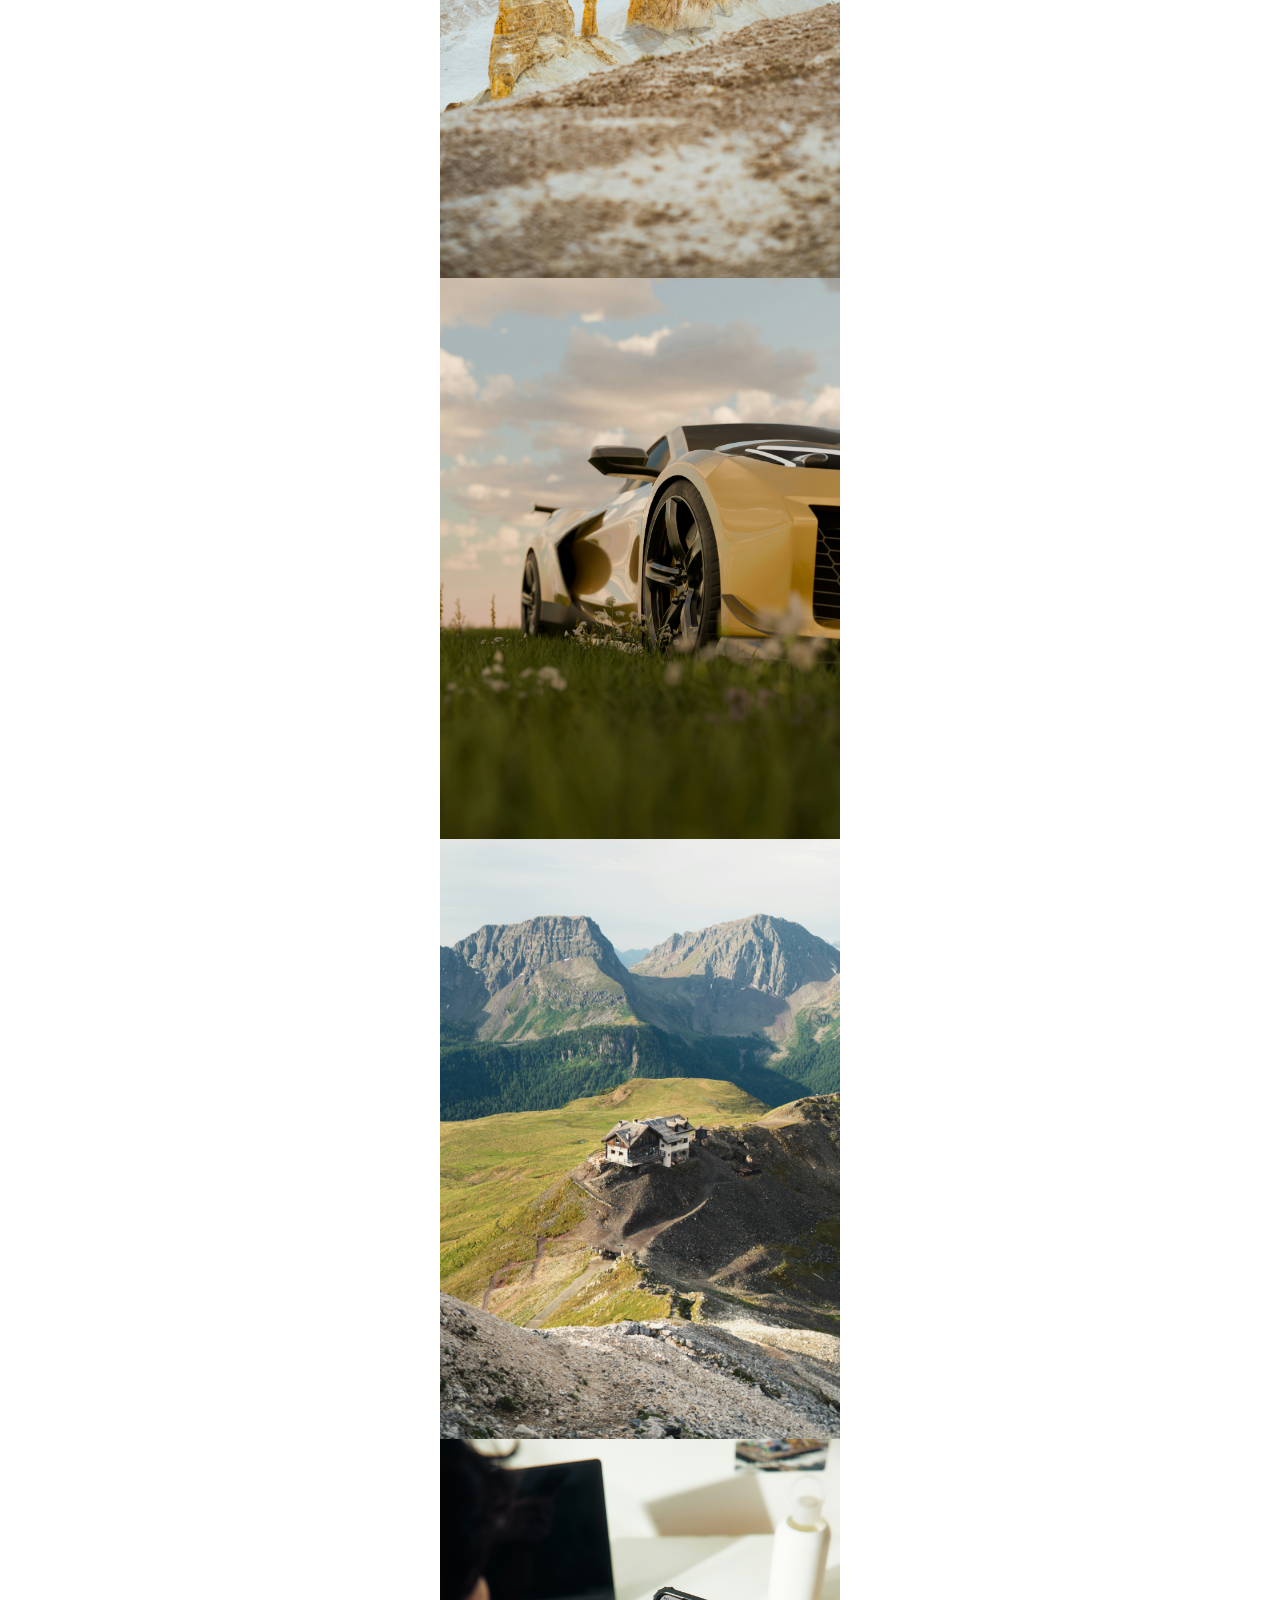
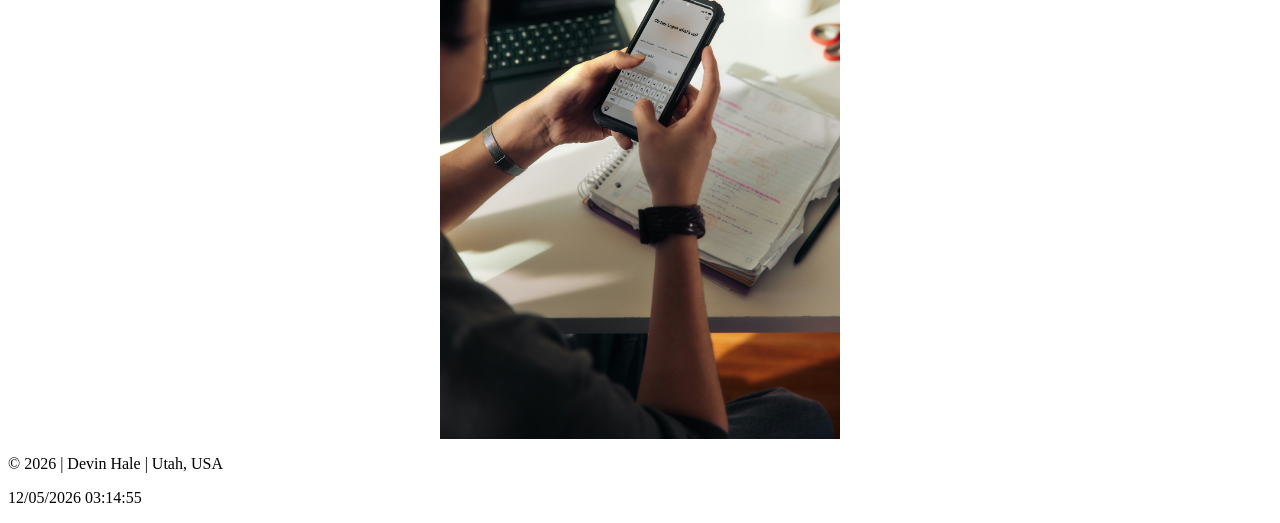
<file: week04/lazyload.html>
<!DOCTYPE html>
<html lang="en">
<head>
    <meta charset="UTF-8">
    <meta name="viewport" content="width=device-width, initial-scale=1.0">
    <title>Week 4 | Lazyloading Images</title>
    <link rel="stylesheet" href="styles/lazyload.css">
    <script src="scripts/lazyload.js" defer></script>
</head>
<body>
    <header>
        <h1>Lazyloading Images</h1>
    </header>
    <main>
        <img src="images/placeholder-img-1.jpg" alt="Women working on Excel document while eating breakfast" loading="lazy">
        <img src="images/placeholder-img-2.jpg" alt="Cup of coffee" loading="lazy">
        <img src="images/placeholder-img-3.jpg" alt="Rocky Desert" loading="lazy">
        <img src="images/placeholder-img-4.jpg" alt="A sleek yellow sports car in a grassy field" loading="lazy">
        <img src="images/placeholder-img-5.jpg" alt="Alpine hut on a rocky mountain ridge with distant peaks" loading="lazy">
        <img src="images/placeholder-img-6.jpg" alt="Person witha smartphone over a notebook" loading="lazy">
    </main>
    <footer>
        <p>&copy; <span id="currentyear"></span> | Devin Hale | Utah, USA</p>
        <p id="lastModified"></p>
    </footer>
</body>
</html>
</file>
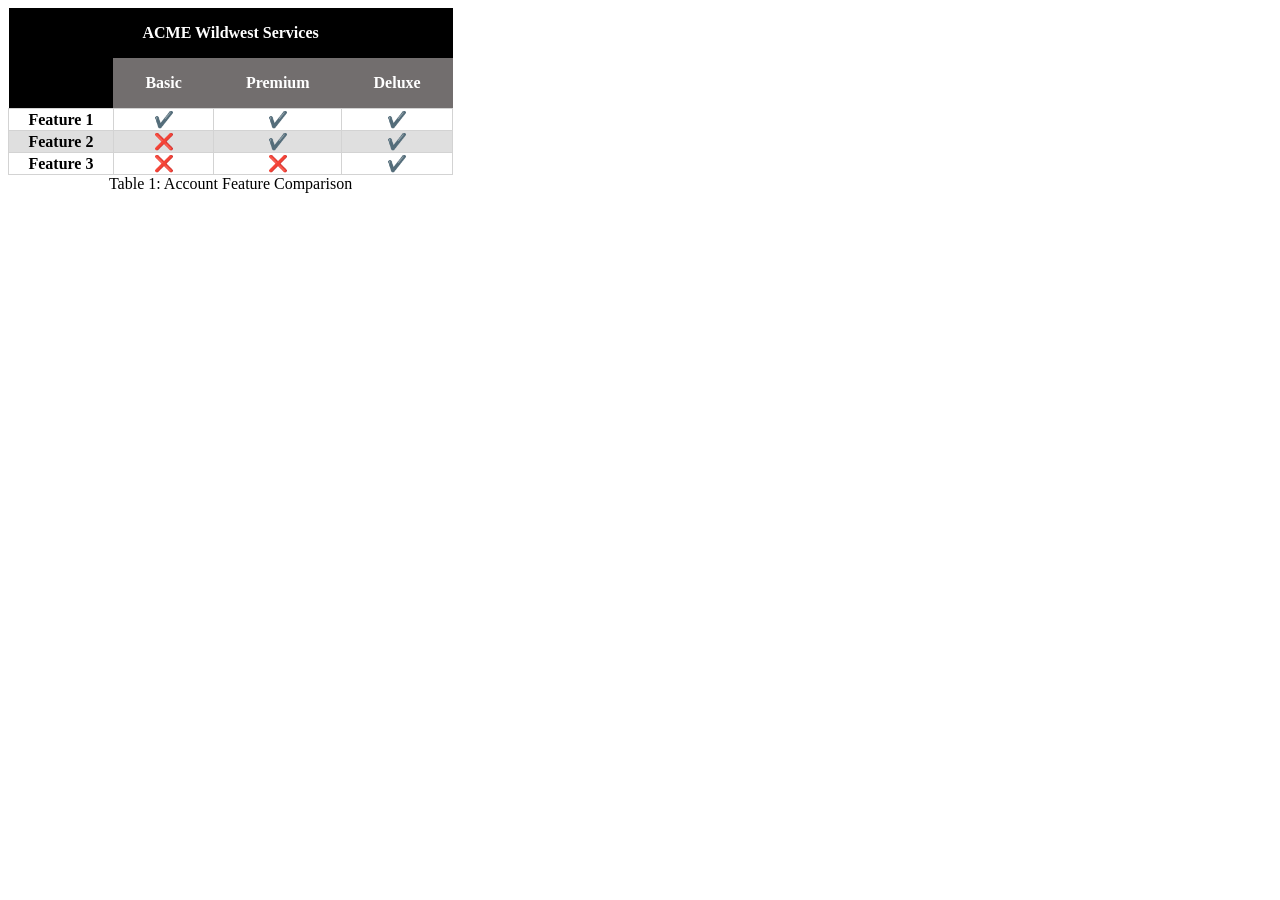
<file: week04/prepare-tables.html>
<!DOCTYPE html>
<html lang="en">
<head>
    <meta charset="UTF-8">
    <meta name="viewport" content="width=device-width, initial-scale=1.0">
    <meta name="author" content="Devin Hale">
    <meta name="description" content="W04 Learning Activity on discussing HTML Tables">
    <title>W04 | Prepare Tables</title>
    <link rel="stylesheet" href="styles/prepare-tables.css">
</head>
<body>
    <table>
        <caption>Table 1: Account Feature Comparison</caption>
        <thead>
            <tr>
                <th class="table-title" colspan="4">ACME Wildwest Services</th>
            </tr>
            <tr>
                <th class="blank-space">Blank</th>
                <th>Basic</th>
                <th>Premium</th>
                <th>Deluxe</th>
            </tr>
        </thead>
        <tbody>
            <tr>
                <td class="bold">Feature 1</td>
                <td>✔️</td>
                <td>✔️</td>
                <td>✔️</td>
            </tr>
            <tr>
                <td class="bold">Feature 2</td>
                <td>❌</td>
                <td>✔️</td>
                <td>✔️</td>
            </tr>
            <tr>
                <td class="bold">Feature 3</td>
                <td>❌</td>
                <td>❌</td>
                <td>✔️</td>
            </tr>
        </tbody>
    </table>
</body>
</html>
</file>
<file: styles/base.css>
:root {
    --primary-color: #20577d
}

* {
    box-sizing: border-box;
}

body {
    margin: 0 auto;
    min-height: 100vh;
    display: grid;
    grid-template-rows: auto 1fr auto;
    font-family: Arial, Helvetica, sans-serif;
    color: #222;
}

body > header {
    display: grid;
    grid-template-rows: auto auto;
}

#course-title {
    background-color: var(--primary-color);
    color: white;
    padding: 1rem;
    text-align: center;
    font-size: 1.1rem;
}

nav{
    background-color: #333;
}

nav ul {
    margin: 0;
    padding: 20px 35px;
    display: flex;
    justify-content: space-between;
    list-style: none;
}

nav a {
    color: white;
    text-decoration: none;
}

nav a:hover{
    text-decoration: underline;
}

main {
    display: grid;
    grid-template-columns: 2fr 1fr;
    grid-template-rows: auto 1fr;
    gap: 8px;
    padding: 20px 43px 14px;
}

h1 {
    grid-column: 1 / -1;
    margin: 5px;
    text-align: center;
    font-size: 2rem;
    font-weight: normal;
}

.card {
    border: 1px solid #bbb;
    border-radius: 8px;
    overflow: hidden;
}

.card > header {
    background-color: var(--primary-color);
    color: white;
    padding: 10px;
    text-align: center;
    font-weight: bold;
}

.card img {
    width: 200px;
    height: auto;
}

footer {
    background-color: var(--primary-color);
    color: white;
    padding: 10px;
    text-align: center;
}

footer p {
    margin: 2px;
}

#lastModified {
    color: yellow;
    font-size: 0.8rem;
}
</file>
<file: styles/form.css>
* {
    box-sizing: border-box;
}

header,
footer {
    background-color: rgb(82, 24, 136);
    color: #fff;
    padding: 1px;
    text-align: center;
}

body {
    font-size: 16px;
    width: 100%;
    max-width: 400px;
    margin: 0 auto;
}

@media screen and (min-width: 600px) {
    body {
        max-width: 600px;
    }

    .pr1 {
        padding: 1.5rem;
    }
}

/*---------- FORM STYLING ----------*/
.pr1 {
    background-color: rgb(207, 206, 204);
    padding: 1rem;
    border-radius: 3px;
    margin: .75rem 0;
}

.pr1 > div {
    margin-bottom: 1rem;
}

.pr1 > div > label {
    display: block;
    margin-bottom: 0.25rem;
} 

.pr1 input[type="date"],
.pr1 input[type="text"],
.pr1 textarea,
.pr1 select {
    width: 100%;
    min-height: 45px;
}

.pr1 #overall-rating {
    display: grid;
    grid-template-columns: repeat(5, 1fr);
    row-gap: 0;
    column-gap: 1rem;
    text-align: center;
}

.pr1 #overall-rating>span {
    grid-column: 1 / -1;
    text-align: left;
    margin-bottom: .25rem;
}

.pr1 #overall-rating label {
    display: block;
    grid-row: 2;
}

.pr1 #overall-rating input {
    display: block;
    margin: .25rem auto 0;
}

.pr1 #features>div {
    display: flex;
    align-items: center;
    gap: .5rem;
}

.pr1 #features>div label {
    margin: 0;
}

.pr1 textarea {
    resize: none;
}

.italics {
    font-style: italic;
}

.optional {
    color: blue;
    font-size: .8rem;
    font-style: italic;
}

.pr1 #review {
    height: 150px;
}

.pr1 input[type="submit"] {
    border: none;
    font-weight: bold;
    padding: .8rem;
    width: 100%;
    box-shadow: 1px 1px 4px #999;
}
</file>
<file: styles/place.css>
:root {
    --primary-color: blue;
    --border-color: gold;
    --title-text-color: white;
    --table-background-color: rgba(255, 255, 255, 0.9);
}

* {
    margin: 0px;
    padding: 0px;
}

header {
    background-color: var(--primary-color);
    padding: 5px;
    border-bottom: 1rem var(--border-color) solid;
    color: var(--title-text-color);
    text-align: center;
}

main {
    text-align: center;
    display: flex;
    flex-direction: column;
}
.hero-image, .hero-image picture{
    width: 100%;
    height: auto;
    display: block;
}

.hero-image img {
    width: 100%;
    height: auto;
    display: block;
}

#data, #weather {
    padding: 1rem;
}

table{
    text-align: left;
    margin-left: auto;
    margin-right: auto;
    width: 50%;
    padding: 15px;
    text-wrap: nowrap;
}

#weather > h2::after {
    content: url(../images/partly-cloudy.svg);
}

.table-head {
    text-align: right;
    font-weight: bold;
    padding-right: 5px;
}

footer {
    background-color: var(--primary-color);
    text-align: center;
    color: var(--title-text-color);
}

@media screen and (min-width: 600px) {
    main {
        position: relative;
    }

    .hero-image {
        width: 100%;
        height: auto;
    }

    .hero-image img {
        width: 100%;
        display: block;
    }

    #data, #weather {
        position: absolute;
        z-index: 1;
        background: var(--table-background-color);
    }

    #data {
        top: 2rem;
        left: 1rem;
    }

    #weather {
        bottom: 2rem;
        right: 1rem;
    }
}
</file>
<file: styles/temples.css>
:root {
    --primary-color: rgb(0,0,82);
    --secondary-color: white;
}

* {
    padding: 0px;
    margin: 0px;
    box-sizing: border-box;
}

body {
    font-family: 'Inter', sans-serif;
}

header {
    background-color: var(--primary-color);
    color: var(--secondary-color);
    display: grid;
    grid-template-columns: 1fr auto;
    gap: 1rem;
    padding: 20px;
    border: 1px solid rgba(0, 0, 0, 0.1);
    box-shadow: 0 0 30px #333;
}

#menuButton {
    display: block;
    margin-left: auto;
    font-size: 2rem;
    background: none;
    border: none;
    color: var(--secondary-color);
    cursor: pointer;
}

nav {
    display: none;
}

nav.open {
    display: block;
    grid-column: 1 / 3;
}

nav ul {
    list-style: none;
    display: flex;
    flex-direction: column;
}

nav a {
    display: block;
    color: #fff;
    text-align: center;
    padding: 1rem;
    text-decoration: none;
    font-size: larger;
}

nav a:hover {
    background-color: grey;
    text-decoration: underline;
}

main {
    max-width: 800px;
    margin: 1rem auto;
}

h2 {
    padding: 1rem;
    font-size: 1.5rem;
}

.container {
    display: grid;
    grid-template-columns: 1fr;
    grid-gap: 25px;
    place-items: center;
}

figure {
    width: 100%;
    max-width: 300px;
}

img {
    width: 100%;
    height: auto;
}

figcaption {
    text-align: center;
    font-size: smaller;
}

footer {
    background-color: var(--primary-color);
    color: var(--secondary-color);
    text-align: center;
}
</file>
<file: styles/temples-large.css>
@media (min-width: 740px) {
    header {
        display: flex;
        align-items: center;
        justify-content: space-between;
    }

    #menuButton {
        display: none;
    }

    nav {
        display: block;
    }

    nav ul {
        justify-content: flex-end;
        flex-direction: row;
    }

    nav a {
        flex: 1 1 100%;
    }

    .container {
        grid-template-columns: repeat(3, 1fr);
    }
}
</file>
<file: project/styles/siteplan.css>
:root {
    --bg-color: #e8d5b5;
    --text-color: #2b2118;
    --heading-color: #7a2e2e;
    --border-color: #b08d57;
}

body {
    background-color: var(--bg-color);
    color: var(--text-color);
}

.logo {
    width: 100px;
}

h1, h2, h3 {
    color: var(--heading-color);
    font-family: "Cinzel", serif;
}

body {
    font-family: "Lora", serif;
}

table {
    border-collapse: collapse;
    margin: 1rem 0;
}

th, td {
    border: var(--border-color) 2px solid;
    padding: 1rem .5rem;
}

#mobile-wireframe {
    width: 250px;
}

#desktop-wireframe {
    width: 600px;
}
</file>
<file: week01/styles/layout.css>
* {
    margin: 0;
    padding: 0;
    box-sizing: border-box;
}

body {
    display: grid;
    grid-template: auto 1fr auto / auto 1fr auto;
    height: 100vh;
}

header {
    grid-column: 1 /4;
    background-color: aqua;
}

nav {
    background-color: black;
}

.navigation {
    display: flex;
    list-style: none;
}

.navigation li {
    flex: 1;
}

.navigation a {
    display: block;
    padding: 1rem;
    text-align: center;
    text-decoration: none;
    color: white;
}

main {
    grid-column: 1 / 4;
    display: grid;
    grid-template-columns: 2fr 1fr;
}

main h2 {
    padding: 1rem;
}

section {
    background-color: lightgray;
}

footer {
    grid-column: 1 /4;
    background-color: beige;
    padding: 1rem;
    ;
}
</file>
<file: week02/styles/bom.css>
* {
    margin: 0;
    padding: 0;
}

body {
    height: 100vh;
    display: flex;
    flex-direction: column;
    align-items: center;
    justify-content: center;
    font-family: Acme, Arial, sans-serif;
}

h1 {
    font-size: 1.5rem;
}

main {
    margin: 1rem auto;
    border: 1px solid rgb(0 0 0 / 0.1);
    padding: 1rem;
    background-color: #ddd;
    display: flex;
    flex-direction: column;
}

input,
button {
    padding: 0.5rem;
}

button {
    margin: 0.5rem;
}

.delete {
    width: fit-content;
}

.input {
    display: flex;
    gap: 1rem;
}

.list {
    padding: 0.5rem;
}

ul {
    margin: 1rem;
    list-style: none;
}

li {
    display: flex;
    align-items: center;
    justify-content: space-between;
}

@media only screen and (min-width: 32.5em) {
    h1 {
        font-size: 2rem;
    }

    main {
        width: 320px;
    }
}
</file>
<file: week02/styles/media-query.css>
body {
    font-family: 'Roboto', sans-serif;
}

header, main, footer {
    max-width: 640px;
    margin: 1rem auto;
    border: 1px solid black;
    padding: 1rem;
    background-color: rgb(64, 64, 196);
}

main {
    display: grid;
    grid-template-columns: 1fr;
    grid-gap: 1rem;    
}

section {
    padding: 1rem;
    background-color: white;
}
</file>
<file: week02/styles/media-query-large.css>
@media screen and (min-width: 500px) {
    header {
        background-color: black;
        color: white;
    }

    main {
        grid-template-columns: 1fr 1fr;
    }
}
</file>
<file: week03/styles/design.css>
body {
	font-family: Roboto, helvetica, sans-serif;
}

header,
main,
footer {
	max-width: 760px;
	margin: 0 auto;
}

marquee {
	padding: 1rem;
	background-color: #eee;
}

h1 {
	border-bottom: 1px solid rgba(0, 0, 0, 0.1);
}

main {
	display: grid;
    grid-template-columns: 1fr 300px;
}

h2 {
	color: navy;
	text-align: left;
    grid-column: 1 / 3;
}

article p {
	text-align: justify;
}

.callout {
	color: black;
	background-color: lightgray;
    padding: 0.5rem 1rem;
}

footer {
	margin-top: 1rem;
	border-top: 1px solid rgba(0, 0, 0, 0.1);
	font-size: smaller;
	text-align: left;
}
</file>
<file: week03/styles/responsive-images.css>
.hero img {
    width: 100%;
    height: auto;
}
</file>
<file: week04/styles/lazyload.css>
h1 {
    text-align: center;
}

main {
    margin: 0 auto;
    width: 400px;

}

img {
    display: block;
    width: 100%;
    height: auto;
    background-color: black;
    animation: fade 15s;
}

@keyframes fade {
    0% {
        opacity: 0;
    }

    100% {
        opacity: 1;
    }
}
</file>
<file: week04/styles/prepare-tables.css>
:root {
    --table-head-bg-color: rgb(114, 110, 110);
    --table-title-bg-color: black;
}

table {
    border-collapse: collapse;
}

caption{
    caption-side: bottom;
}

thead {
    background-color: var(--table-title-bg-color);
    color: white;
}

.table-title, .blank-space {
    background-color: var(--table-title-bg-color);
}

.blank-space {
    color: var(--table-title-bg-color);
}

th {
    background-color: var(--table-head-bg-color);
    color: white;
    padding: 1em 2em;
}

th, td {
    text-align: center;
}

td {
    border: 1px lightgray solid;
}

.bold {
    font-weight: bold;
}

tbody tr:nth-child(even) {
    background-color: rgb(223, 223, 223);
}
</file>
